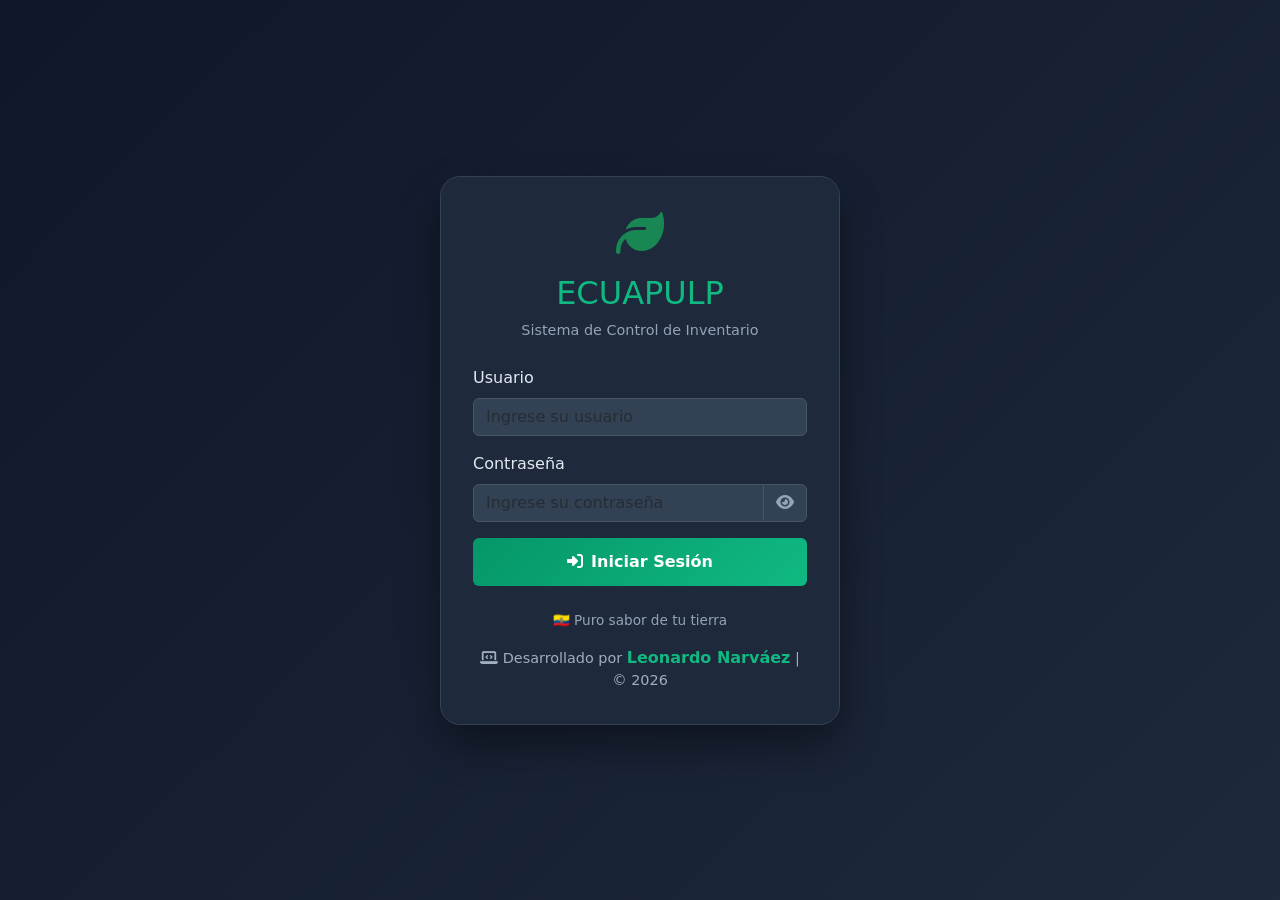
<file: frontend/index.html>
<!DOCTYPE html>
<html lang="es">
<head>
    <meta charset="UTF-8">
    <meta name="viewport" content="width=device-width, initial-scale=1.0">
    <title>ECUAPULP - Sistema de Control</title>
    <link href="https://cdn.jsdelivr.net/npm/bootstrap@5.3.0/dist/css/bootstrap.min.css" rel="stylesheet">
    <link rel="stylesheet" href="/frontend/css/estilos.css">
    <style>
        .card { border-radius: 10px; box-shadow: 0 2px 4px rgba(0,0,0,0.1); }
        .table-responsive { border-radius: 10px; overflow: hidden; }
        .navbar-brand { font-weight: bold; }
    </style>
</head>
<body>
    <script>
        // Verificar sesión al cargar la página
        const token = localStorage.getItem('token');
        if (!token) {
            window.location.href = '/frontend/login.html';
        }
     </script>
     <nav class="navbar navbar-dark bg-success">
    <div class="container d-flex justify-content-between align-items-center">
        <div class="d-flex flex-column">
            <div class="d-flex align-items-center">
                <i class="fas fa-leaf fa-2x me-2"></i>
                <div>
                    <span class="navbar-brand mb-0 d-block" style="font-size: 1.3rem;">ECUAPULP</span>
                    <small class="text-white-50">Sistema de Control de Inventario</small>
                </div>
            </div>
            <span class="slogan text-white-50 small mt-1">
                🇪🇨 Puro sabor de tu tierra
            </span>
        </div>
        <div class="d-flex align-items-center">
            <span class="text-white me-3" id="usuario-nombre">Usuario</span>
            <a href="/frontend/usuarios.html" class="btn btn-outline-light me-2" id="adminLink" style="display: none;">
                <i class="fas fa-users me-1"></i>Administrar Usuarios
            </a>
            <button class="btn btn-outline-light" onclick="cerrarSesion()">
                <i class="fas fa-sign-out-alt me-1"></i>Salir
            </button>
        </div>
    </div>
</nav>

    <div class="container mt-4">
        <!-- Alerta -->
        <div id="alerta" class="alert d-none"></div>

        <!-- Tarjetas de resumen -->
        <div class="row mb-4">
            <div class="col-md-4">
                <div class="card bg-primary text-white">
                    <div class="card-body">
                        <h6>Total Productos</h6>
                        <h2 id="total-productos" class="mb-0">-</h2>
                    </div>
                </div>
            </div>
            <div class="col-md-4">
                <div class="card bg-warning text-white">
                                              <div class="card-body">
                        <h6>Ventas Pendientes</h6>
                        <h2 id="ventas-pendientes" class="mb-0">-</h2>
                    </div>          
                </div>
            </div>
            <div class="col-md-4">                                         
                <div class="card bg-info text-white">
                    <div class="card-body">
                        <h6>Total a Cobrar</h6>
                        <h2 id="total-cobrar" class="mb-0">$0</h2>
                    </div>
                </div>
            </div>
        </div>

        <!-- Pestañas -->
        <ul class="nav nav-tabs" id="miTab">
            <li class="nav-item"><button class="nav-link active" data-bs-toggle="tab" data-bs-target="#productos">📦 Productos</button></li>
            <li class="nav-item"><button class="nav-link" data-bs-toggle="tab" data-bs-target="#ventas">💰 Ventas</button></li>
            <li class="nav-item"><button class="nav-link" data-bs-toggle="tab" data-bs-target="#terceros">👥 Terceros</button></li>
            <li class="nav-item"><button class="nav-link" data-bs-toggle="tab" data-bs-target="#compras">🚚 Compras</button></li>
        </ul>

        <div class="tab-content mt-3">
            <!-- Productos -->
            <div class="tab-pane fade show active" id="productos">
                  <div class="row mb-3">
                    <div class="col-md-6">
                       <input type="text" id="buscadorProductos" class="form-control" placeholder="🔍 Buscar por código o nombre...">
                    </div>
                    <div class="col-md-6 text-end">
                       <button class="btn btn-success" data-bs-toggle="modal" data-bs-target="#modalProducto">➕ Nuevo Producto</button>
                    </div>
                 </div>
                 <div class="table-responsive">
                    <table class="table table-striped">
                        <thead class="table-dark">
                            <tr><th>Código</th><th>Nombre</th><th>Tipo</th><th>Unidad</th><th>Stock Actual / Min</th><th>Acciones</th></tr>
                        </thead>
                        <tbody id="tabla-productos">
                            <tr><td colspan="6" class="text-center">Cargando...</span></span>
                        </tbody>
                    </table>
                </div>
            </div>

            <!-- Ventas -->
            <div class="tab-pane fade" id="ventas">
                <button class="btn btn-success mb-3" data-bs-toggle="modal" data-bs-target="#modalVenta">➕ Nueva Venta</button>
                <div class="table-responsive">
                    <table class="table table-striped">
                        <thead class="table-dark">
                            <tr><th>ID</th><th>Fecha</th><th>Cliente</th><th>Total</th><th>Estado</th><th>Acciones</th></tr>
                        </thead>
                        <tbody id="tabla-ventas">
                            <tr><td colspan="6" class="text-center">Cargando...</span></span>
                        </tbody>
                    </table>
                </div>
            </div>

            <!-- Terceros -->
            <div class="tab-pane fade" id="terceros">
                <button class="btn btn-success mb-3" data-bs-toggle="modal" data-bs-target="#modalTercero">➕ Nuevo Tercero</button>
                <div class="table-responsive">
                    <table class="table table-striped">
                        <thead class="table-dark">
                            <tr><th>Nombre</th><th>Teléfono</th><th>Email</th><th>Tipo</th><th>Acciones</th></tr>
                        </thead>
                        <tbody id="tabla-terceros">
                            <tr><td colspan="5" class="text-center">Cargando...</span></span>
                        </tbody>
                    </table>
                </div>
            </div>

            <!-- Compras -->
            <div class="tab-pane fade" id="compras">
                <button class="btn btn-success mb-3" data-bs-toggle="modal" data-bs-target="#modalCompra">➕ Nueva Compra</button>
                <div class="table-responsive">
                    <table class="table table-striped">
                        <thead class="table-dark">
                            <tr><th>ID</th><th>Fecha</th><th>Proveedor</th><th>Total</th><th>Estado</th><th>Acciones</th></tr>
                        </thead>
                        <tbody id="tabla-compras">
                            <td><td colspan="6" class="text-center">Cargando...</span></span>
                        </tbody>
                    </table>
                </div>
            </div>
        </div>
    </div>

    <!-- ==================== MODALES ==================== -->

    <!-- Modal Producto -->
    <div class="modal fade" id="modalProducto" tabindex="-1">
        <div class="modal-dialog">
            <div class="modal-content">
                <div class="modal-header bg-success text-white">
                    <h5><i class="fas fa-box me-2"></i>Nuevo Producto</h5>
                    <button type="button" class="btn-close" data-bs-dismiss="modal"></button>
                </div>
                <div class="modal-body">
                    <input type="text" id="prodCodigo" class="form-control mb-2" placeholder="Código">
                    <input type="text" id="prodNombre" class="form-control mb-2" placeholder="Nombre">
                    <select id="prodTipo" class="form-control mb-2">
                        <option value="materia_prima">Materia Prima</option>
                        <option value="insumo">Insumo</option>
                        <option value="producto_terminado">Producto Terminado</option>
                    </select>
                    <input type="text" id="prodUnidad" class="form-control mb-2" placeholder="Unidad" value="kg">
                    <input type="number" id="prodStockMin" class="form-control mb-2" placeholder="Stock Mínimo" step="0.01" value="0">
                    <input type="number" id="prodPrecio" class="form-control mb-2" placeholder="Precio" step="0.01" value="0">
                </div>
                <div class="modal-footer">
                    <button class="btn btn-secondary" data-bs-dismiss="modal">Cancelar</button>
                    <button class="btn btn-success" onclick="guardarProducto()">Guardar</button>
                </div>
            </div>
        </div>
    </div>

    <!-- Modal Editar Producto -->
    <div class="modal fade" id="modalEditarProducto" tabindex="-1">
        <div class="modal-dialog">
            <div class="modal-content">
                <div class="modal-header bg-warning text-white">
                    <h5><i class="fas fa-edit me-2"></i>Editar Producto</h5>
                    <button type="button" class="btn-close" data-bs-dismiss="modal"></button>
                </div>
                <div class="modal-body">
                    <input type="hidden" id="editProdId">
                    <input type="text" id="editProdCodigo" class="form-control mb-2" placeholder="Código">
                    <input type="text" id="editProdNombre" class="form-control mb-2" placeholder="Nombre">
                    <select id="editProdTipo" class="form-control mb-2">
                        <option value="materia_prima">Materia Prima</option>
                        <option value="insumo">Insumo</option>
                        <option value="producto_terminado">Producto Terminado</option>
                    </select>
                    <input type="text" id="editProdUnidad" class="form-control mb-2" placeholder="Unidad">
                    <input type="number" id="editProdStockMin" class="form-control mb-2" placeholder="Stock Mínimo" step="0.01">
                    <input type="number" id="editProdPrecio" class="form-control mb-2" placeholder="Precio" step="0.01">
                </div>
                <div class="modal-footer">
                    <button class="btn btn-secondary" data-bs-dismiss="modal">Cancelar</button>
                    <button class="btn btn-success" onclick="actualizarProducto()">Guardar Cambios</button>
                </div>
            </div>
        </div>
    </div>

    <!-- Modal Venta -->
    <div class="modal fade" id="modalVenta" tabindex="-1">
        <div class="modal-dialog modal-lg">
            <div class="modal-content">
                <div class="modal-header bg-success text-white">
                    <h5><i class="fas fa-shopping-cart me-2"></i>Nueva Venta</h5>
                    <button type="button" class="btn-close" data-bs-dismiss="modal"></button>
                </div>
                <div class="modal-body">
                    <select id="ventaCliente" class="form-control mb-2">
                        <option value="">Seleccione un cliente...</option>
                    </select>
                    <input type="date" id="ventaFechaPago" class="form-control mb-2">
                    <textarea id="ventaObservaciones" class="form-control mb-2" rows="2" placeholder="Observaciones"></textarea>
                    <hr>
                    <h6>Productos</h6>
                    <div id="contenedor-productos">
                        <div class="row mb-2 producto-item">
                            <div class="col-md-5"><input type="text" class="form-control producto-buscar" placeholder="Escriba para buscar producto..." autocomplete="off" list="listaProductos">
                                <input type="hidden" class="producto-id"></div>
                            <div class="col-md-3"><input type="number" step="0.1" class="form-control producto-cantidad" placeholder="Cantidad"></div>
                            <div class="col-md-3"><input type="number" step="0.01" class="form-control producto-precio" placeholder="Precio"></div>
                            <div class="col-md-1"><button class="btn btn-danger btn-sm eliminar-producto" style="display:none">✖</button></div>
                        </div>
                    </div>
                    <button type="button" class="btn btn-sm btn-success mb-2" id="agregarProducto">➕ Agregar otro producto</button>
                    <hr>
                    <h5>Total: $<span id="ventaTotal">0</span></h5>
                </div>
                <div class="modal-footer">
                    <button class="btn btn-secondary" data-bs-dismiss="modal">Cancelar</button>
                    <button class="btn btn-success" onclick="guardarVenta()">Guardar Venta</button>
                </div>
            </div>
        </div>
    </div>

    <!-- Modal Tercero -->
    <div class="modal fade" id="modalTercero" tabindex="-1">
        <div class="modal-dialog">
            <div class="modal-content">
                <div class="modal-header bg-success text-white">
                    <h5 id="modalTerceroTitle"><i class="fas fa-user-plus me-2"></i>Nuevo Tercero</h5>
                    <button type="button" class="btn-close" data-bs-dismiss="modal"></button>
                </div>
                <div class="modal-body">
                    <input type="hidden" id="terceroId">
                    <input type="text" id="terceroNombre" class="form-control mb-2" placeholder="Nombre">
                    <input type="text" id="terceroTelefono" class="form-control mb-2" placeholder="Teléfono">
                    <input type="email" id="terceroEmail" class="form-control mb-2" placeholder="Email">
                    <input type="text" id="terceroFormaPago" class="form-control mb-2" placeholder="Forma de Pago">
                    <select id="terceroTipo" class="form-control mb-2">
                        <option value="cliente">Cliente</option>
                        <option value="proveedor">Proveedor</option>
                        <option value="ambos">Ambos</option>
                    </select>
                </div>
                <div class="modal-footer">
                    <button class="btn btn-secondary" data-bs-dismiss="modal">Cancelar</button>
                    <button class="btn btn-success" onclick="guardarTercero()">Guardar</button>
                </div>
            </div>
        </div>
    </div>

        <!-- Modal para Editar Venta -->
    <div class="modal fade" id="modalEditarVenta" tabindex="-1">
        <div class="modal-dialog modal-lg">
            <div class="modal-content">
                <div class="modal-header bg-warning text-white">
                    <h5><i class="fas fa-edit me-2"></i>Editar Venta</h5>
                    <button type="button" class="btn-close" data-bs-dismiss="modal"></button>
                </div>
                <div class="modal-body">
                    <input type="hidden" id="editVentaId">
                    <select id="editVentaCliente" class="form-control mb-2"></select>
                    <input type="date" id="editVentaFechaPago" class="form-control mb-2">
                    <textarea id="editVentaObservaciones" class="form-control mb-2" rows="2" placeholder="Observaciones"></textarea>
                    <hr>
                    <h6>Productos</h6>
                    <div id="editContenedorProductos"></div>
                    <button type="button" class="btn btn-sm btn-success mb-2" id="editAgregarProducto">➕ Agregar otro producto</button>
                    <hr>
                    <h5>Total: $<span id="editVentaTotal">0</span></h5>
                </div>
                <div class="modal-footer">
                    <button class="btn btn-secondary" data-bs-dismiss="modal">Cancelar</button>
                    <button class="btn btn-success" onclick="guardarEdicionVenta()">Guardar Cambios</button>
                </div>
            </div>
        </div>
    </div>

    <!-- Modal Compra -->
    <div class="modal fade" id="modalCompra" tabindex="-1">
        <div class="modal-dialog modal-lg">
            <div class="modal-content">
                <div class="modal-header bg-success text-white">
                    <h5><i class="fas fa-truck me-2"></i>Nueva Compra</h5>
                    <button type="button" class="btn-close" data-bs-dismiss="modal"></button>
                </div>
                <div class="modal-body">
                    <select id="compraProveedor" class="form-control mb-2">
                        <option value="">Seleccione un proveedor...</option>
                    </select>
                    <input type="date" id="compraFecha" class="form-control mb-2">
                    <textarea id="compraObservaciones" class="form-control mb-2" rows="2" placeholder="Observaciones"></textarea>
                    <hr>
                    <h6>Productos</h6>
                    <div id="contenedor-productos-compra">
                        <div class="row mb-2 producto-compra-item">
                            <div class="col-md-5"><select class="form-control producto-select-compra"><option>Seleccionar producto...</option></select></div>
                            <div class="col-md-3"><input type="number" class="form-control producto-cantidad-compra" placeholder="Cantidad"></div>
                            <div class="col-md-3"><input type="number" class="form-control producto-precio-compra" placeholder="Precio unit."></div>
                            <div class="col-md-1"><button class="btn btn-danger btn-sm eliminar-producto-compra" style="display:none">✖</button></div>
                        </div>
                    </div>
                    <button type="button" class="btn btn-sm btn-success mb-2" id="agregarProductoCompra">➕ Agregar otro producto</button>
                    <hr>
                    <h5>Total: $<span id="compraTotal">0</span></h5>
                </div>
                <div class="modal-footer">
                    <button class="btn btn-secondary" data-bs-dismiss="modal">Cancelar</button>
                    <button class="btn btn-success" onclick="guardarCompra()">Guardar Compra</button>
                </div>
            </div>
        </div>
    </div>

    <script src="https://code.jquery.com/jquery-3.6.0.min.js"></script>
    <script src="https://cdn.jsdelivr.net/npm/bootstrap@5.3.0/dist/js/bootstrap.bundle.min.js"></script>
    <script src="/frontend/js/app.js"></script>
    <!-- Footer con Créditos -->
    <footer class="container-fluid mt-5 py-3" style="background-color: #0f172a; border-top: 1px solid #334155;">
        <div class="container text-center">
            <div class="row">
                <div class="col-12">
                    <p class="mb-0 small" style="color: #94a3b8;">
                        <i class="fas fa-code me-1"></i> Desarrollado por <strong style="color: #10b981;">Leonardo Narvaez</strong>
                    </p>
                    <p class="mb-0 small" style="color: #64748b;">
                        <i class="fas fa-calendar-alt me-1"></i> ECUAPULP - Sistema de Control de Inventario v1.0
                    </p>
                </div>
            </div>
        </div>
    </footer>
    <script>
        // Mostrar nombre del usuario y enlace de administración
        const usuarioData = localStorage.getItem('usuario');
        if (usuarioData) {
            const usuario = JSON.parse(usuarioData);
            const nombreSpan = document.getElementById('usuario-nombre');
            if (nombreSpan) nombreSpan.textContent = usuario.nombre || usuario.username;
        
            // Mostrar enlace solo si es admin
            if (usuario.rol === 'admin') {
                const adminLink = document.getElementById('adminLink');
                if (adminLink) adminLink.style.display = 'inline-block';
            }
    }
    
    function cerrarSesion() {
        localStorage.removeItem('token');
        localStorage.removeItem('usuario');
        window.location.href = '/frontend/login.html';
    }
</script>    
<datalist id="listaProductos"></datalist>
</body>
</html>
</file>
<file: frontend/css/estilos.css>
/* ECUAPULP - DARK MODE */
:root {
    --primary: #10b981;
    --primary-dark: #059669;
    --primary-light: #34d399;
    --secondary: #14b8a6;
    --dark-bg: #0f172a;
    --dark-card: #1e293b;
    --dark-table: #334155;
    --dark-border: #334155;
    --dark-text: #f1f5f9;
    --dark-text-secondary: #94a3b8;
    --success: #22c55e;
    --danger: #ef4444;
    --warning: #f59e0b;
    --info: #06b6d4;
}

* {
    margin: 0;
    padding: 0;
    box-sizing: border-box;
}

body {
    font-family: 'Segoe UI', Tahoma, Geneva, Verdana, sans-serif;
    background: var(--dark-bg);
    color: var(--dark-text);
    min-height: 100vh;
}

/* Navbar */
.navbar {
    background: linear-gradient(135deg, #0f172a 0%, #1e293b 100%) !important;
    border-bottom: 1px solid var(--dark-border);
    box-shadow: 0 4px 20px rgba(0,0,0,0.3);
    padding: 1rem 0;
}

.navbar-brand {
    font-size: 1.5rem;
    font-weight: 700;
    letter-spacing: 1px;
    color: var(--primary) !important;
}

.navbar-brand i {
    font-size: 1.8rem;
    margin-right: 10px;
    color: var(--primary);
}

.navbar-brand small {
    color: var(--dark-text-secondary) !important;
}

/* Tarjetas de Resumen */
.card {
    border: none;
    border-radius: 16px;
    transition: transform 0.3s ease, box-shadow 0.3s ease;
    cursor: pointer;
    overflow: hidden;
    background: var(--dark-card);
    box-shadow: 0 4px 12px rgba(0,0,0,0.2);
}

.card:hover {
    transform: translateY(-5px);
    box-shadow: 0 12px 30px rgba(0,0,0,0.3);
}

.card .card-body {
    padding: 1.5rem;
}

.card h6 {
    font-size: 0.85rem;
    text-transform: uppercase;
    letter-spacing: 1px;
    opacity: 0.8;
    margin-bottom: 0.5rem;
    color: rgba(255,255,255,0.9);
}

.card h2 {
    font-size: 2rem;
    font-weight: 700;
    margin: 0;
}

.card.bg-primary { background: linear-gradient(135deg, #059669 0%, #10b981 100%) !important; }
.card.bg-warning { background: linear-gradient(135deg, #d97706 0%, #f59e0b 100%) !important; }
.card.bg-info { background: linear-gradient(135deg, #0891b2 0%, #06b6d4 100%) !important; }

/* Pestañas */
.nav-tabs {
    border-bottom: 1px solid var(--dark-border);
    margin-bottom: 1.5rem;
}

.nav-tabs .nav-link {
    border: none;
    color: var(--dark-text-secondary);
    font-weight: 600;
    padding: 0.75rem 1.5rem;
    transition: all 0.3s ease;
    background: transparent;
}

.nav-tabs .nav-link:hover {
    color: var(--primary);
    background: transparent;
}

.nav-tabs .nav-link.active {
    color: var(--primary);
    background: transparent;
    border-bottom: 2px solid var(--primary);
}

.nav-tabs .nav-link i {
    margin-right: 8px;
    font-size: 1.1rem;
}

/* Tablas */
.table {
    background: var(--dark-card);
    border-radius: 12px;
    overflow: hidden;
    box-shadow: 0 2px 10px rgba(0,0,0,0.2);
    color: var(--dark-text);
    border-collapse: separate;
    border-spacing: 0;
}

.table thead th {
    background: #0f172a;
    color: var(--primary);
    font-weight: 600;
    border: none;
    padding: 1rem;
    border-bottom: 1px solid var(--dark-border);
}

.table tbody td {
    border-bottom: 1px solid var(--dark-border);
    padding: 0.75rem 1rem;
    vertical-align: middle;
}

.table tbody tr:hover {
    background: #334155;
}

/* Botones */
.btn {
    border-radius: 8px;
    padding: 0.5rem 1.25rem;
    font-weight: 500;
    transition: all 0.3s ease;
}

.btn-success {
    background: linear-gradient(135deg, #059669 0%, #10b981 100%);
    border: none;
    color: white;
}

.btn-success:hover {
    transform: translateY(-2px);
    box-shadow: 0 4px 12px rgba(16,185,129,0.4);
}

.btn-primary {
    background: linear-gradient(135deg, #2563eb 0%, #3b82f6 100%);
    border: none;
    color: white;
}

.btn-primary:hover {
    transform: translateY(-2px);
    box-shadow: 0 4px 12px rgba(59,130,246,0.4);
}

.btn-warning {
    background: linear-gradient(135deg, #d97706 0%, #f59e0b 100%);
    border: none;
    color: #1f2937;
}

.btn-danger {
    background: linear-gradient(135deg, #dc2626 0%, #ef4444 100%);
    border: none;
    color: white;
}

.btn-info {
    background: linear-gradient(135deg, #0891b2 0%, #06b6d4 100%);
    border: none;
    color: white;
}

.btn-secondary {
    background: #475569;
    border: none;
    color: white;
}

/* Botones pequeños en tablas */
.btn-sm {
    padding: 0.25rem 0.6rem;
    margin: 0 2px;
    font-size: 0.7rem;
}

/* Modales */
.modal-content {
    background: var(--dark-card);
    border-radius: 16px;
    overflow: hidden;
    box-shadow: 0 20px 40px rgba(0,0,0,0.4);
    border: 1px solid var(--dark-border);
}

.modal-header {
    background: linear-gradient(135deg, #0f172a 0%, #1e293b 100%);
    color: white;
    border: none;
    border-bottom: 1px solid var(--dark-border);
    padding: 1rem 1.5rem;
}

.modal-header h5 {
    font-weight: 600;
    color: var(--primary);
}

.modal-header .btn-close {
    filter: invert(1);
}

.modal-body {
    padding: 1.5rem;
}

.modal-footer {
    border-top: 1px solid var(--dark-border);
    padding: 1rem 1.5rem;
    background: var(--dark-card);
}

/* Formularios */
.form-control, .form-select {
    background: #334155;
    border: 1px solid var(--dark-border);
    border-radius: 8px;
    padding: 0.6rem 1rem;
    color: var(--dark-text);
    transition: all 0.3s ease;
}

.form-control::placeholder, .form-select::placeholder {
    color: var(--dark-text-secondary);
}

.form-control:focus, .form-select:focus {
    background: #334155;
    border-color: var(--primary);
    box-shadow: 0 0 0 3px rgba(16,185,129,0.2);
    color: var(--dark-text);
}

/* Alertas */
.alert {
    border-radius: 10px;
    border: none;
    padding: 1rem 1.25rem;
    box-shadow: 0 2px 8px rgba(0,0,0,0.2);
}

.alert-success { background: #065f46; color: #d1fae5; }
.alert-danger { background: #991b1b; color: #fecaca; }
.alert-warning { background: #92400e; color: #fed7aa; }
.alert-info { background: #0e7490; color: #cffafe; }

/* Badges */
.badge {
    padding: 0.35rem 0.65rem;
    border-radius: 20px;
    font-weight: 500;
}

/* Contenedor principal */
.container {
    background: transparent;
}

/* Footer */
footer {
    margin-top: 3rem;
    padding: 1.5rem;
    text-align: center;
    border-top: 1px solid var(--dark-border);
}

footer p {
    color: var(--dark-text-secondary);
}

/* Responsive */
@media (max-width: 768px) {
    .card h2 {
        font-size: 1.3rem;
    }
    
    .nav-tabs .nav-link {
        padding: 0.5rem 0.8rem;
        font-size: 0.85rem;
    }
    
    .table {
        font-size: 0.75rem;
    }
    
    .btn {
        padding: 0.35rem 0.8rem;
        font-size: 0.8rem;
    }
}

/* Animaciones */
@keyframes fadeIn {
    from { opacity: 0; transform: translateY(10px); }
    to { opacity: 1; transform: translateY(0); }
}

.tab-pane {
    animation: fadeIn 0.3s ease;
}

/* Scrollbar personalizada */
::-webkit-scrollbar {
    width: 8px;
    height: 8px;
}

::-webkit-scrollbar-track {
    background: #1e293b;
    border-radius: 10px;
}

::-webkit-scrollbar-thumb {
    background: var(--primary);
    border-radius: 10px;
}

::-webkit-scrollbar-thumb:hover {
    background: var(--primary-dark);
}
</file>
